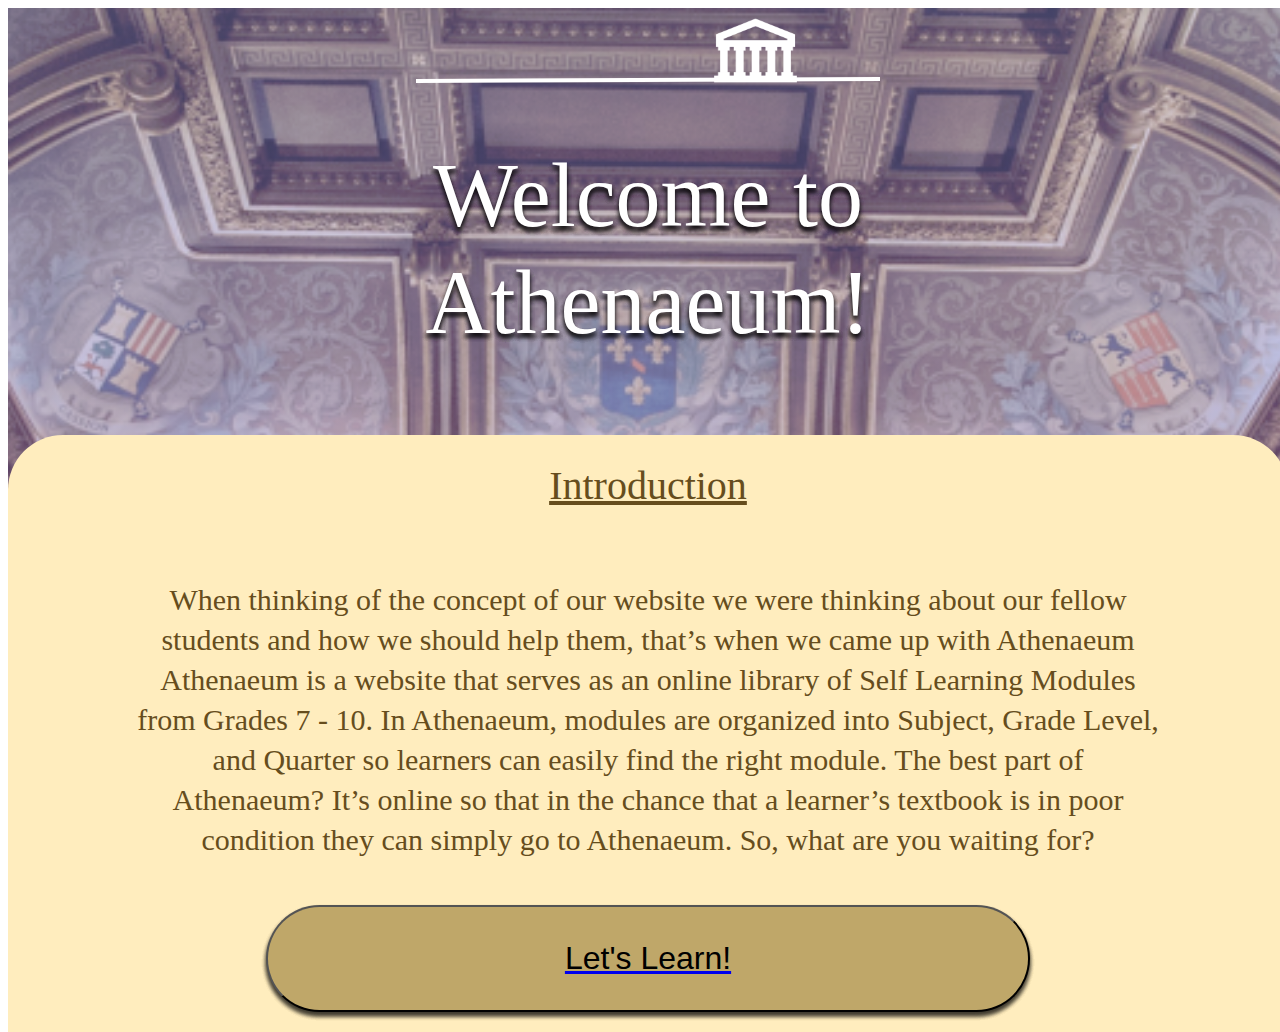
<file: Entrance.html>
<!DOCTYPE html>
<html lang="en">
<head>
    <meta charset="UTF-8">
    <meta http-equiv="X-UA-Compatible" content="IE=edge">
    <meta name="viewport" content="width=device-width, initial-scale=1.0">
    <title>Athenaeum</title>
    <link rel="stylesheet" href="style.css">
</head>
<section class="header">
    <img src="Logo.png" class="entlogo">
    <hr class="Line">
    <h1 class="WelcomeText">Welcome to <br> Athenaeum!</h1>
    <br>
    <div class="BodyText">
        <h1 class="introText">Introduction</h1>
        <br>
        <h2 class="introMainText">
            When thinking of the concept of our website we were thinking about our fellow students and how we should help them, that’s when we came  up with Athenaeum

            Athenaeum is a website that serves as an online library of Self Learning Modules from Grades 7 - 10. In Athenaeum, modules are organized into Subject, Grade Level, and Quarter so learners can easily find the right module. The best part of Athenaeum? It’s online so that in the chance that a learner’s textbook is in poor condition they can simply go to Athenaeum. So, what are you waiting for? <h2>
       <a href="grade.html"><button class="entButton">Let's Learn!</button></a>
    </div>
</section>
</body>
</html>
</file>
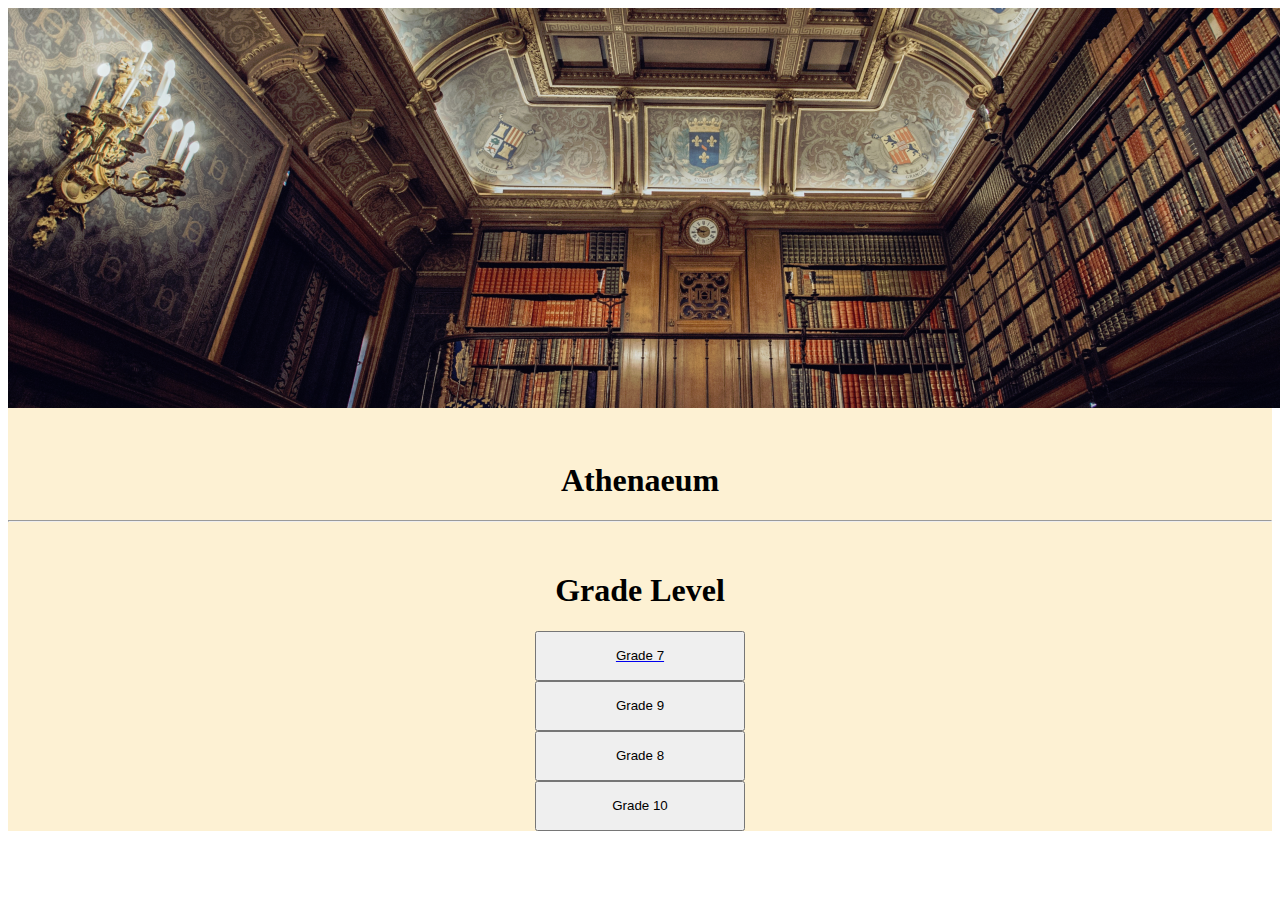
<file: grade.html>
<!DOCTYPE html>
<html lang="en">
<head>
    <meta charset="UTF-8">
    <meta http-equiv="X-UA-Compatible" content="IE=edge">
    <meta name="viewport" content="width=device-width, initial-scale=1.0">
    <title>Athenaeum</title>
    <link rel="stylesheet" href="grade.css">
</head>
<section class="header">
    <img src="HeaderPic.png" >
    <h1>
        Athenaeum
    </h1>
    <hr class="linees">
    <h1>Grade Level</h1>
<div class="darkButtons">
    <a href="Quarters.html" class="Grade7Button"><button class="Button">
        Grade 7
    </button></a>
    <button class="Button">
        Grade 9
    </button>
</div>
    <button class="Button">
        Grade 8
    </button>
    <button class="Button">
        Grade 10
    </button>
</section>
</body>
</html>
</file>
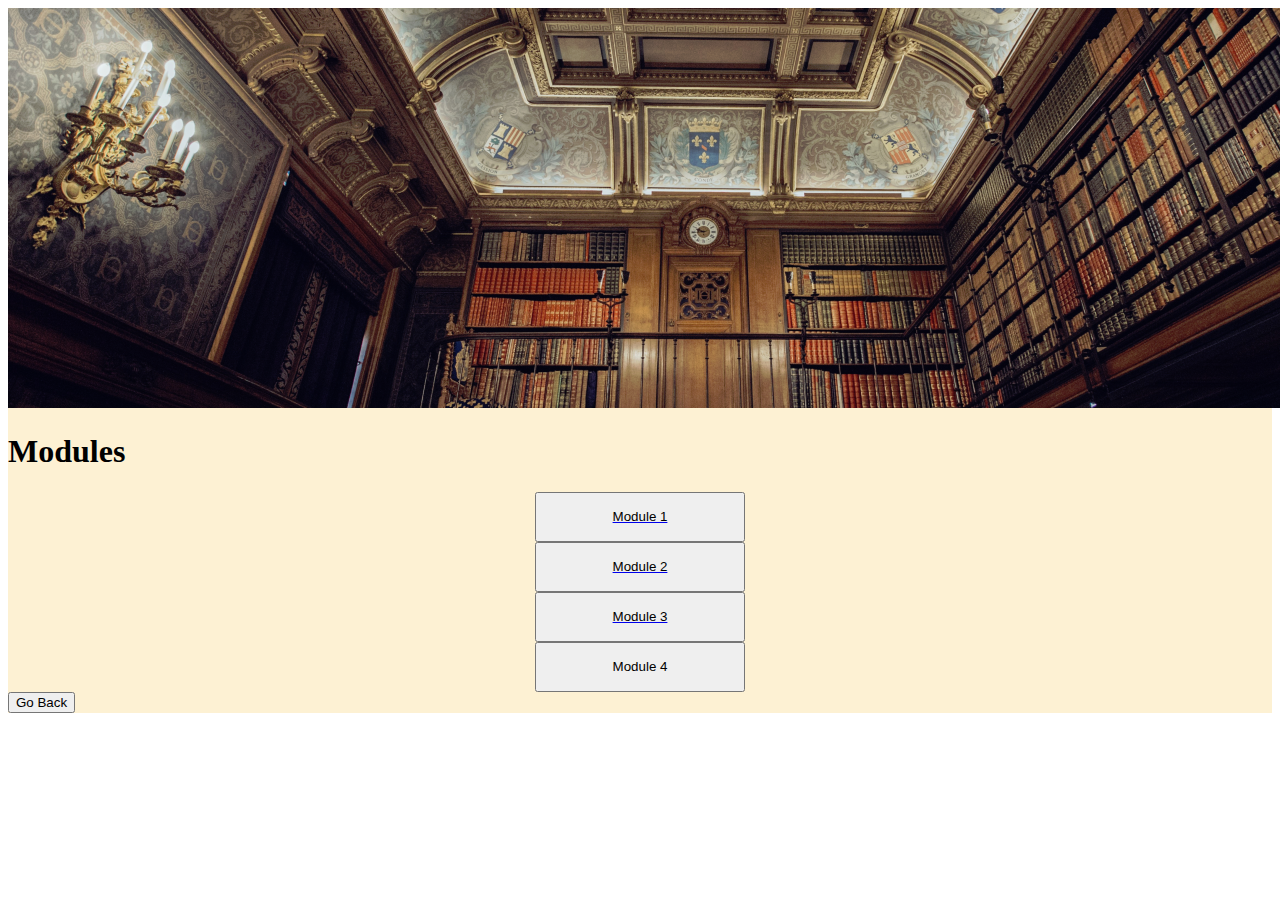
<file: Module.html>
<!DOCTYPE html>
<html lang="en">
<head>
    <meta charset="UTF-8">
    <meta http-equiv="X-UA-Compatible" content="IE=edge">
    <meta name="viewport" content="width=device-width, initial-scale=1.0">
    <title>Modules</title>
    <link rel="stylesheet" href="module.css">
</head>
<body>
    <section class="header">
        <img src="HeaderPic.png" class="headerPic" >
        <h1 class="title">Modules</h1>
        <a href="https://drive.google.com/file/d/1t5zU6Imlo3gHylpZbh84jZ2JKZJuYmzk/view?usp=sharing"><button class="Buttons">
            Module 1
        </button></a>
        <a href="https://drive.google.com/file/d/110eI_Y72WApIjbwwS7DFpJhwy2jJScws/view?usp=sharing"><button class="Buttons">
            Module 2
        </button></a>
        <a href="https://drive.google.com/file/d/1NT7af44tBJ-OcdMje-AyHNDR50NrIdM4/view?usp=sharing"><button class="Buttons">
            Module 3
        </button></a>
        <button class="Buttons">
            Module 4
        </button>
        <a href="Subject.html"><button>
            Go Back
        </button></a>
    </section>
    
</body>
</html>
</file>
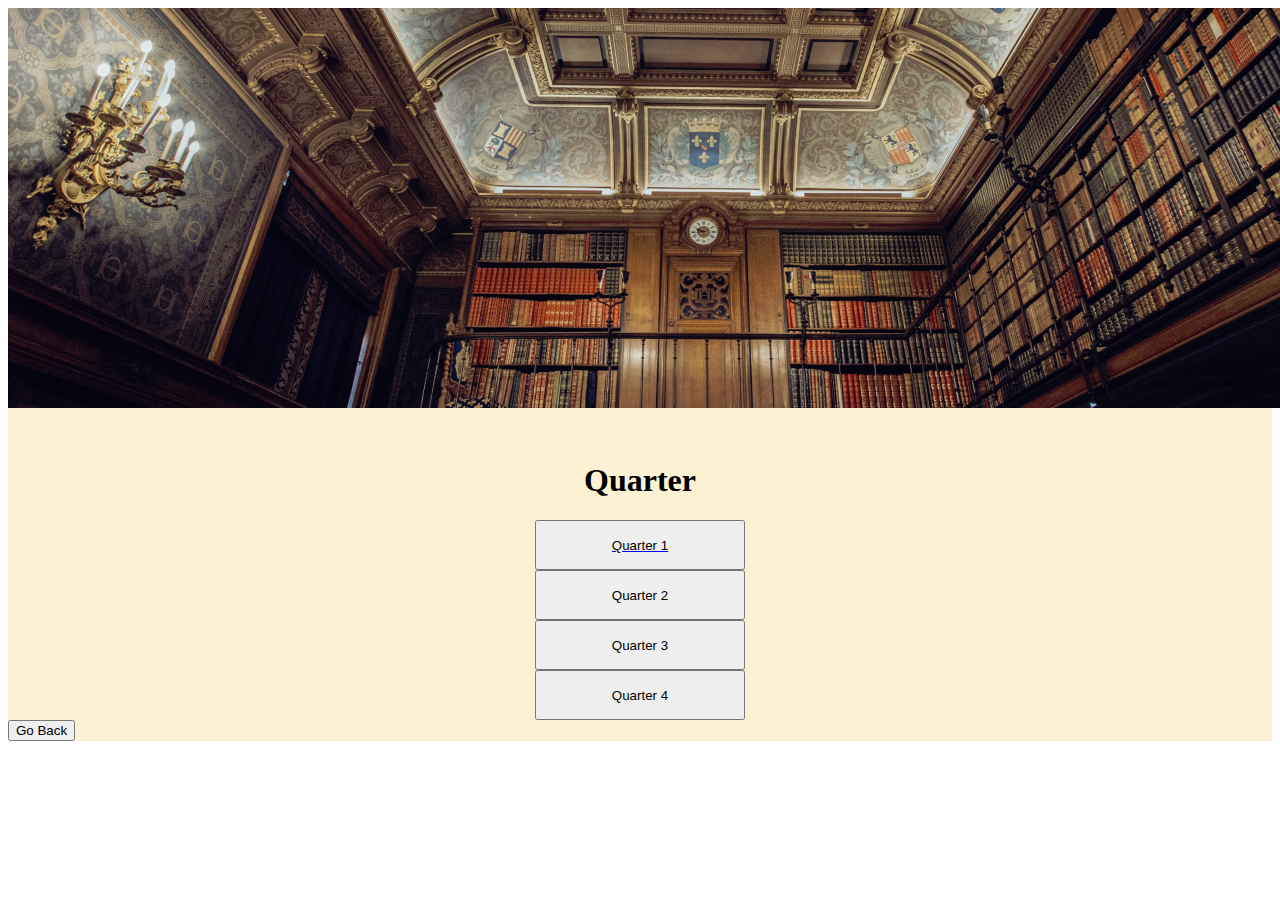
<file: Quarters.html>
<!DOCTYPE html>
<html lang="en">
<head>
    <meta charset="UTF-8">
    <meta http-equiv="X-UA-Compatible" content="IE=edge">
    <meta name="viewport" content="width=device-width, initial-scale=1.0">
    <title>Athenaeum</title>
    <link rel="stylesheet" href="Quarters.css">
</head>
<body>
<section class="header">
    <img src="HeaderPic.png" >
    <h1>Quarter</h1>
    <a href="Subject.html"><button class="Buttons">
        Quarter 1
    </button></a>
    <button class="Buttons">
        Quarter 2
    </button>
    <button class="Buttons">
        Quarter 3
    </button>
    <button class="Buttons">
        Quarter 4
    </button>
    <a href="grade.html"><button>
        Go Back
    </button></a>
</section>
</body>
</html>
</file>
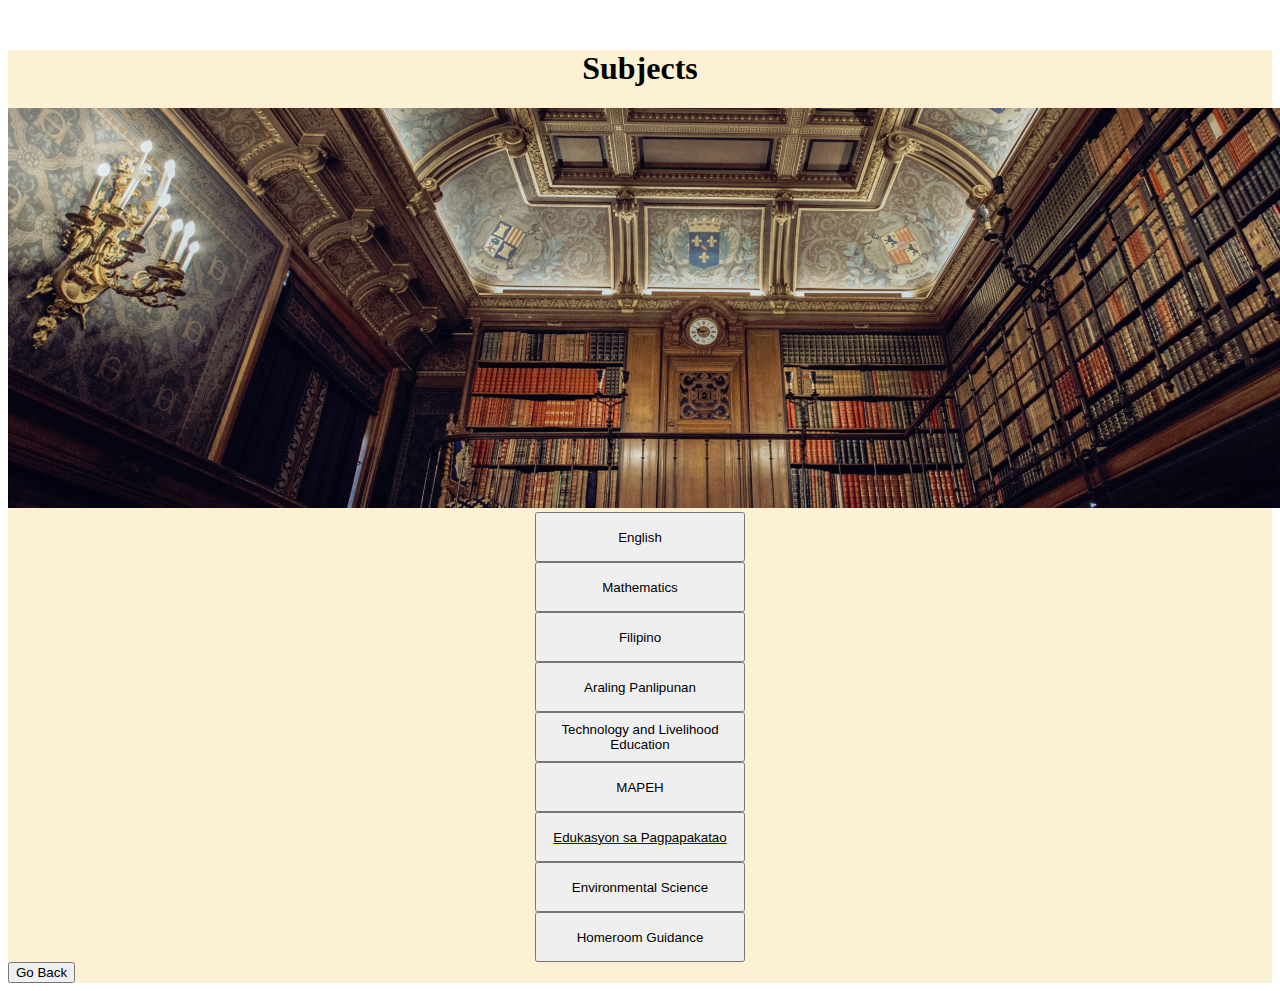
<file: Subject.html>
<!DOCTYPE html>
<html lang="en">
<head>
    <meta charset="UTF-8">
    <meta http-equiv="X-UA-Compatible" content="IE=edge">
    <meta name="viewport" content="width=device-width, initial-scale=1.0">
    <title>Document</title>
    <link rel="stylesheet" href="subject.css">
</head>
<body>
<section class="header">
    <h1>
        Subjects
    </h1>
    <img src="HeaderPic.png" >
    <div>
    <button class="Buttonss">
        English
    </button></a>
    <button class="Buttonss">
        Mathematics
    </button>
    <button class="Buttonss">
        Filipino
    </button>
    <button class="Buttonss">
        Araling Panlipunan
    </button>
    </div>
    <div>
        <button class="Buttonss">
        Technology and Livelihood Education
        </button></a>
        <button class="Buttonss">
        MAPEH
        </button>
        <a href="Module.html"><button class="Buttonss">
        Edukasyon sa Pagpapakatao
        </button></a>
        <button class="Buttonss">
        Environmental Science
        </button>
        <button class="Buttonss">
            Homeroom Guidance
        </button>
    </div>
    <a href="Quarters.html"><button>
        Go Back
    </button></a>
</section>
</body>
</html>
</file>
<file: style.css>
/* .header img {
    position: absolute;
    background-position: center;
    background-size: cover;
    position: relative;
} */


 .header {
    min-height: 100vh;
    width: 100%;
    background-image: linear-gradient(rgba(180, 177, 255, 0.36),rgba(171, 117, 228, 0.344)), url(HeaderPic.png);
    background-position: center;
    background-size: cover;
    position: absolute;
}


.WelcomeText {
    font-family: Cambria, Cochin, Georgia, Times, 'Times New Roman', serif;
    font-style: normal ;
    font-weight: 400;
    font-size: 90px;
    line-height: 107px;
    text-align: center;
    vertical-align: top;
    color: white;

    text-shadow: 0px 4px 4px rgba(0, 0, 0, 0.25), 0px 4px 4px rgba(0, 0, 0, 0.25), 0px 4px 4px rgba(0, 0, 0, 0.25), 0px 4px 4px rgba(0, 0, 0, 0.25), 0px 4px 4px rgba(0, 0, 0, 0.25), 0px 4px 4px rgba(0, 0, 0, 0.25);
}

.introMainText {
    text-align: center;
    width: 80%;
    /* 
    height: 343px;  
    top: 400px;
    padding: 15px;
    margin-left: 45px; */

    font-family: 'Jacques Francois';
    font-style: normal;
    font-weight: 400;
    font-size: 30px;
    line-height: 40px;
    
    color: #664D1D;
}

.introText {

font-family: Cambria, Cochin, Georgia, Times, 'Times New Roman', serif;
font-style: normal;
font-weight: 400;
font-size: 40px;
line-height: 49px;
text-align: center;
text-decoration-line: underline;

color: #664D1D;

}

.Line {

 width: 460px;
 top: 0px;
 left: 554px;
 margin-top: 70px;

 border: 2px solid rgb(255, 255, 255);
 transform: rotate(-0.25deg);
}

.entlogo {
    position: absolute;
    width: 95.22px;
    height: 85px;
    left: 700px;
}

.BodyText {
    display: flex;
    justify-content: center;
    flex-direction: column;
    align-items: center;
    background: #FFEDBE;
border-radius: 55px  55px 0 0;
}

.entButton {
    font-size: xx-large;
    text-align: center;
    display: block;
    margin: auto;
    width: 764px;
    height: 107px;
    left: 354px;
    top: 809px;
    
    background: #BFA769;
    box-shadow: 0px 4px 4px rgba(0, 0, 0, 0.25), 0px 4px 4px rgba(0, 0, 0, 0.25), 0px 4px 4px rgba(0, 0, 0, 0.25), 0px 4px 4px rgba(0, 0, 0, 0.25), 0px 4px 4px rgba(0, 0, 0, 0.25);
    border-radius: 159px;
} 

.entButton:hover {
    background: #E9CF8C;
    border-radius: 159px;
    transition: 0.2s;
}

a:visited {
    text-decoration: no;
}
</file>
<file: grade.css>
h1 {
    text-align:center;
    margin-top: 50px;
}

.Lines {
    position: absolute;
    width: 400.27px;
    left: 930px;
    top: 120px;
    }

.Button {
display:block;
margin:auto;
width:210px;
height:50px;
left: 570px;
top: 700px;
}

.header {
    background: #FDF1D3;
    background-size: cover;
}
</file>
<file: module.css>
.header {
    background: #FDF1D3;
    background-size: cover;
    background-position: center;
}

.Buttons {
    display:block;
margin:auto;
width:210px;
height:50px;
left: 570px;
top: 700px; 
}
</file>
<file: Quarters.css>
h1 {
    text-align: center;
    margin-top: 50px;
}

.Buttons {
display:block;
margin:auto;
width:210px;
height:50px;
left: 570px;
top: 700px;
}

.header {
    background: #FDF1D3;
    background-size: cover;
}
</file>
<file: subject.css>
h1 {
    text-align: center;
    margin-top: 50px;
}

.Buttonss {
    display:block;
    margin:auto;
    width:210px;
    height:50px;
    left: 300px;
    top: 700px;
    }

.header {
    background: #FDF1D3;
    background-size: cover;
}
</file>
